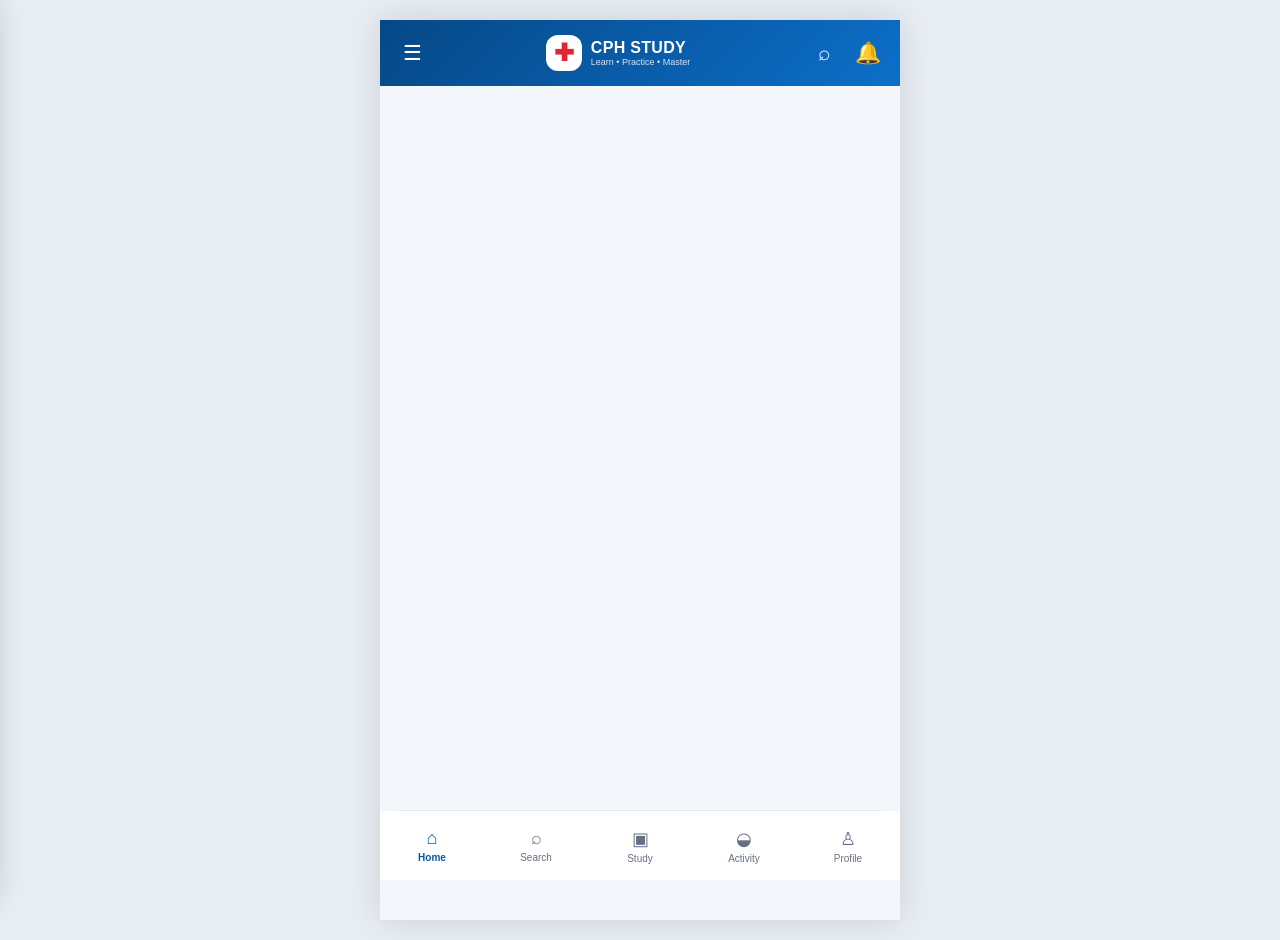
<file: index.html>
<!DOCTYPE html>
<html lang="en">
<head>
  <meta charset="UTF-8">
  <meta name="viewport" content="width=device-width,initial-scale=1,viewport-fit=cover">
  <meta name="theme-color" content="#0757a0">
  <meta name="description" content="CPH STUDY — Learn, Practice, Master">
  <title>CPH STUDY</title>
  <link rel="stylesheet" href="style.css">
</head>
<body>
<div id="app">
  <header class="topbar">
    <button class="icon-btn" id="menuBtn" aria-label="Menu">☰</button>
    <div class="brand-mini">
      <div class="brand-mark">✚</div>
      <div><strong>CPH STUDY</strong><small>Learn • Practice • Master</small></div>
    </div>
    <div class="top-actions">
      <button class="icon-btn" data-route="search">⌕</button>
      <button class="icon-btn" data-route="notifications">🔔</button>
    </div>
  </header>

  <main id="screen" class="screen"></main>

  <nav class="bottom-nav">
    <button data-route="home" class="nav-item active"><span>⌂</span><small>Home</small></button>
    <button data-route="search" class="nav-item"><span>⌕</span><small>Search</small></button>
    <button data-route="study" class="nav-item"><span>▣</span><small>Study</small></button>
    <button data-route="activity" class="nav-item"><span>◒</span><small>Activity</small></button>
    <button data-route="profile" class="nav-item"><span>♙</span><small>Profile</small></button>
  </nav>

  <aside id="drawer" class="drawer">
    <div class="drawer-head">
      <div class="brand-large"><div class="brand-logo">✚</div><div><b>CPH STUDY</b><span>Learn • Practice • Master</span></div></div>
      <button class="icon-btn" id="closeDrawer">×</button>
    </div>
    <button data-route="home">⌂ Home</button>
    <button data-route="levels">▣ CPH Levels</button>
    <button data-route="notes">📖 Notes</button>
    <button data-route="mcqs">☑ MCQs</button>
    <button data-route="quizzes">✓ Quizzes</button>
    <button data-route="calculations">▤ Calculations</button>
    <button data-route="bookmarks">🔖 Bookmarks</button>
    <button data-route="discussions">💬 Discussions</button>
    <button data-route="notifications">🔔 Notifications</button>
    <button data-route="progress">▥ My Progress</button>
    <button data-route="profile">♙ Profile</button>
  </aside>
  <div id="overlay" class="overlay"></div>
</div>
<script src="app.js"></script>
</body>
</html>
</file>
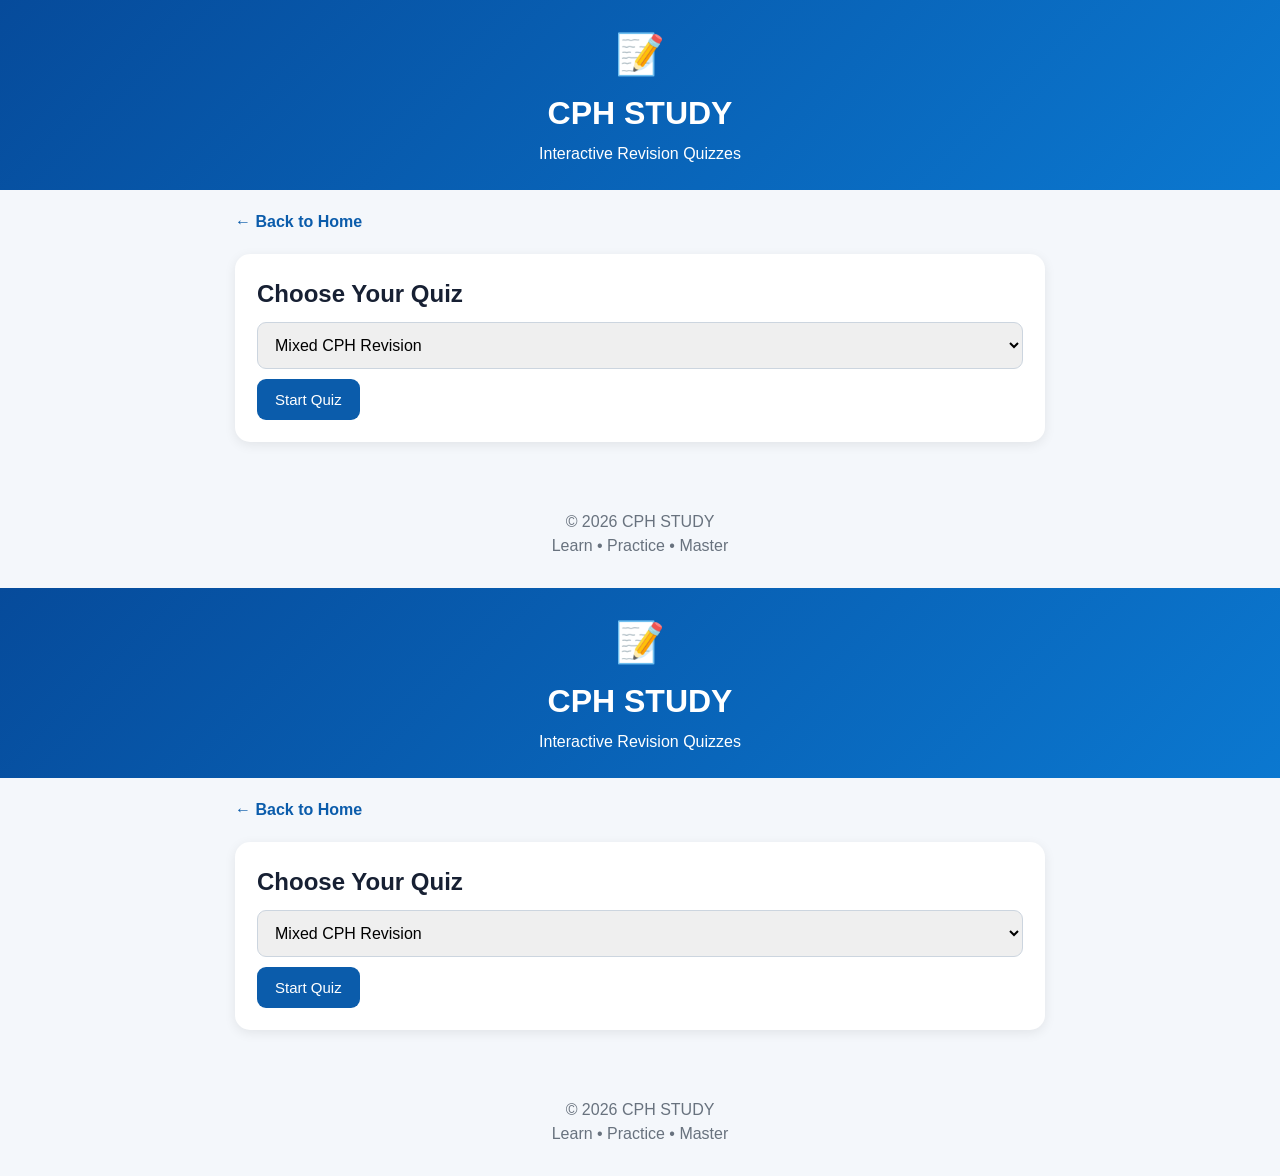
<file: Quizzes.html>
<!DOCTYPE html>
<html lang="en">
<head>
<meta charset="UTF-8">
<meta name="viewport" content="width=device-width, initial-scale=1.0">
<meta name="theme-color" content="#0b5cab">

<title>CPH STUDY | Quizzes</title>

<style>
*{
  box-sizing:border-box;
  margin:0;
  padding:0;
}

body{
  font-family:Arial,Helvetica,sans-serif;
  background:#f4f7fb;
  color:#172033;
  line-height:1.5;
}

header{
  background:linear-gradient(135deg,#064b9b,#0b78d0);
  color:white;
  text-align:center;
  padding:24px 15px;
}

header .icon{
  font-size:40px;
}

header h1{
  margin:5px 0;
}

.container{
  max-width:850px;
  margin:auto;
  padding:20px;
}

.back{
  display:inline-block;
  margin-bottom:20px;
  color:#0b5cab;
  text-decoration:none;
  font-weight:bold;
}

.panel{
  background:white;
  padding:22px;
  border-radius:15px;
  box-shadow:0 3px 12px rgba(0,0,0,.08);
  margin-bottom:18px;
}

select{
  width:100%;
  padding:13px;
  border:1px solid #ccd5df;
  border-radius:9px;
  font-size:16px;
  margin:10px 0;
}

button{
  border:0;
  border-radius:9px;
  padding:12px 18px;
  cursor:pointer;
  font-size:15px;
}

.primary{
  background:#0b5cab;
  color:white;
}

.primary:hover{
  background:#073f78;
}

.question-number{
  color:#0b5cab;
  font-weight:bold;
  margin-bottom:10px;
}

.question{
  font-size:20px;
  font-weight:bold;
  margin-bottom:18px;
}

.option{
  display:block;
  width:100%;
  text-align:left;
  background:#f5f7fa;
  border:1px solid #d9e0e8;
  margin:10px 0;
  padding:14px;
}

.option:hover{
  background:#eaf3ff;
}

.option.correct{
  background:#d9f5df;
  border-color:#39a854;
}

.option.wrong{
  background:#ffe0e0;
  border-color:#d33;
}

.option:disabled{
  cursor:not-allowed;
}

.explanation{
  margin-top:15px;
  padding:14px;
  background:#eef6ff;
  border-left:4px solid #0b5cab;
  display:none;
}

.explanation.show{
  display:block;
}

.progress{
  height:10px;
  background:#e1e6ec;
  border-radius:20px;
  overflow:hidden;
  margin:12px 0 20px;
}

.progress-bar{
  height:100%;
  width:0%;
  background:#0b5cab;
  transition:.3s;
}

.result{
  text-align:center;
}

.score{
  font-size:42px;
  font-weight:bold;
  color:#0b5cab;
  margin:15px;
}

.hidden{
  display:none!important;
}

.stats{
  display:grid;
  grid-template-columns:repeat(3,1fr);
  gap:10px;
  margin-top:15px;
}

.stat{
  background:#f4f7fb;
  padding:12px;
  border-radius:9px;
  text-align:center;
}

.stat b{
  display:block;
  font-size:20px;
  color:#0b5cab;
}

footer{
  text-align:center;
  padding:30px;
  color:#68727e;
}
</style>
</head>

<body>

<header>
  <div class="icon">📝</div>
  <h1>CPH STUDY</h1>
  <p>Interactive Revision Quizzes</p>
</header>

<div class="container">

<a href="index.html" class="back">← Back to Home</a>

<div class="panel" id="setup">

<h2>Choose Your Quiz</h2>

<select id="subject">
<option value="mixed">Mixed CPH Revision</option>
<option value="pharmacology">Pharmacology</option>
<option value="calculations">Pharmaceutical Calculations</option>
<option value="anatomy">Anatomy & Physiology</option>
<option value="microbiology">Microbiology</option>
<option value="pharmaceutics">Pharmaceutics</option>
</select>

<button class="primary" onclick="startQuiz()">
Start Quiz
</button>

</div>


<div class="panel hidden" id="quizBox">

<div class="question-number" id="questionNumber"></div>

<div class="progress">
<div class="progress-bar" id="progressBar"></div>
</div>

<div class="question" id="question"></div>

<div id="options"></div>

<div class="explanation" id="explanation"></div>

<br>

<button
class="primary hidden"
id="nextBtn"
onclick="nextQuestion()">
Next Question →
</button>

</div>


<div class="panel result hidden" id="resultBox">

<h2>🎉 Quiz Complete</h2>

<div class="score" id="score"></div>

<p id="resultMessage"></p>

<div class="stats">

<div class="stat">
<b id="correctCount">0</b>
Correct
</div>

<div class="stat">
<b id="wrongCount">0</b>
Wrong
</div>

<div class="stat">
<b id="percentage">0%</b>
Score
</div>

</div>

<br>

<button class="primary" onclick="restartQuiz()">
Try Again
</button>

</div>

</div>

<footer>
© 2026 CPH STUDY<br>
Learn • Practice • Master
</footer>


<script>

const questionBank = {

pharmacology:[

{
q:"What is pharmacology?",
options:[
"The study of drugs and their effects",
"The study of bones",
"The study of microorganisms only",
"The study of nutrition"
],
answer:0,
explanation:"Pharmacology is the science concerned with drugs and their interactions with living systems."
},

{
q:"What does pharmacokinetics describe?",
options:[
"What the drug does to the body",
"What the body does to the drug",
"Only adverse drug reactions",
"Only drug manufacturing"
],
answer:1,
explanation:"Pharmacokinetics describes the movement of drugs through the body, commonly summarized as ADME."
},

{
q:"Which of the following is part of ADME?",
options:[
"Absorption",
"Diagnosis",
"Sterilization",
"Vaccination"
],
answer:0,
explanation:"ADME stands for Absorption, Distribution, Metabolism and Excretion."
}

],

calculations:[

{
q:"A medicine contains 500 mg in 5 mL. How many mg are present in 1 mL?",
options:[
"50 mg",
"100 mg",
"250 mg",
"500 mg"
],
answer:1,
explanation:"500 mg ÷ 5 mL = 100 mg/mL."
},

{
q:"Which formula is commonly used for dilution calculations?",
options:[
"C₁V₁ = C₂V₂",
"F = ma",
"E = mc²",
"PV = nRT"
],
answer:0,
explanation:"C₁V₁ = C₂V₂ is commonly used to calculate dilution of solutions."
},

{
q:"A patient requires 250 mg. The available medicine contains 500 mg in 5 mL. What volume contains 250 mg?",
options:[
"1 mL",
"2.5 mL",
"5 mL",
"10 mL"
],
answer:1,
explanation:"250/500 × 5 mL = 2.5 mL."
}

],

anatomy:[

{
q:"Which organ pumps blood around the body?",
options:[
"Liver",
"Heart",
"Kidney",
"Lung"
],
answer:1,
explanation:"The heart pumps blood through the cardiovascular system."
},

{
q:"Which system is primarily responsible for gas exchange?",
options:[
"Digestive system",
"Respiratory system",
"Nervous system",
"Urinary system"
],
answer:1,
explanation:"The respiratory system is responsible for ventilation and gas exchange."
},

{
q:"What is homeostasis?",
options:[
"Complete absence of change",
"Maintenance of a relatively stable internal environment",
"Digestion of food",
"Movement of bones"
],
answer:1,
explanation:"Homeostasis refers to maintaining relatively stable internal conditions."
}

],

microbiology:[

{
q:"Microbiology is primarily the study of:",
options:[
"Microorganisms",
"Bones",
"Medicines only",
"Macroscopic plants only"
],
answer:0,
explanation:"Microbiology studies microorganisms such as bacteria, viruses, fungi and protozoa."
},

{
q:"Which technique is commonly used to differentiate many bacteria based on cell-wall characteristics?",
options:[
"Gram staining",
"Blood pressure measurement",
"Pulse oximetry",
"Urinalysis"
],
answer:0,
explanation:"Gram staining differentiates bacteria based largely on differences in their cell-wall structure."
}

],

pharmaceutics:[

{
q:"Pharmaceutics is mainly concerned with:",
options:[
"Converting active ingredients into suitable dosage forms",
"Diagnosing all diseases",
"Performing surgery",
"Studying only anatomy"
],
answer:0,
explanation:"Pharmaceutics deals with formulation and delivery of active pharmaceutical ingredients in suitable dosage forms."
},

{
q:"Which is a pharmaceutical dosage form?",
options:[
"Tablet",
"Neuron",
"Artery",
"Enzyme"
],
answer:0,
explanation:"Tablets are solid pharmaceutical dosage forms."
}

]

};


let currentQuestions=[];
let currentIndex=0;
let score=0;
let answered=false;


function shuffle(array){

return array
.sort(()=>Math.random()-0.5);

}


function startQuiz(){

const subject=document.getElementById("subject").value;

if(subject==="mixed"){

currentQuestions=[
...questionBank.pharmacology,
...questionBank.calculations,
...questionBank.anatomy,
...questionBank.microbiology,
...questionBank.pharmaceutics
];

}else{

currentQuestions=[
...questionBank[subject]
];

}

shuffle(currentQuestions);

currentIndex=0;
score=0;

document.getElementById("setup")
.classList.add("hidden");

document.getElementById("resultBox")
.classList.add("hidden");

document.getElementById("quizBox")
.classList.remove("hidden");

showQuestion();

}


function showQuestion(){

answered=false;

const item=currentQuestions[currentIndex];

document.getElementById("questionNumber").textContent=
"Question "+(currentIndex+1)+" of "+currentQuestions.length;

document.getElementById("question").textContent=item.q;

const progress=
(currentIndex/currentQuestions.length)*100;

document.getElementById("progressBar").style.width=
progress+"%";

const options=document.getElementById("options");

options.innerHTML="";

item.options.forEach((option,index)=>{

const button=document.createElement("button");

button.className="option";
button.textContent=option;

button.onclick=()=>checkAnswer(index,button);

options.appendChild(button);

});

document.getElementById("explanation")
.classList.remove("show");

document.getElementById("nextBtn")
.classList.add("hidden");

}


function checkAnswer(selected,button){

if(answered)return;

answered=true;

const item=currentQuestions[currentIndex];

const buttons=document.querySelectorAll(".option");

buttons.forEach((btn,index)=>{

btn.disabled=true;

if(index===item.answer){
btn.classList.add("correct");
}

});

if(selected===item.answer){

score++;

}else{

button.classList.add("wrong");

}

document.getElementById("explanation").textContent=
"Explanation: "+item.explanation;

document.getElementById("explanation")
.classList.add("show");

document.getElementById("nextBtn")
.classList.remove("hidden");

}


function nextQuestion(){

currentIndex++;

if(currentIndex>=currentQuestions.length){

finishQuiz();

}else{

showQuestion();

}

}


function finishQuiz(){

document.getElementById("quizBox")
.classList.add("hidden");

document.getElementById("resultBox")
.classList.remove("hidden");

const total=currentQuestions.length;

const percentage=Math.round((score/total)*100);

document.getElementById("score").textContent=
score+" / "+total;

document.getElementById("correctCount").textContent=
score;

document.getElementById("wrongCount").textContent=
total-score;

document.getElementById("percentage").textContent=
percentage+"%";

let message;

if(percentage>=80){

message="Excellent work! Keep revising and challenging yourself.";

}else if(percentage>=60){

message="Good performance. Review the questions you missed.";

}else{

message="Keep practicing. Review the study materials and try again.";

}

document.getElementById("resultMessage").textContent=
message;

saveProgress(percentage);

}


function saveProgress(percentage){

localStorage.setItem(
"cphLastQuizScore",
percentage
);

}


function restartQuiz(){

document.getElementById("resultBox")
.classList.add("hidden");

document.getElementById("setup")
.classList.remove("hidden");

}

</script>

</body>
  </html><!DOCTYPE html>
<html lang="en">
<head>
<meta charset="UTF-8">
<meta name="viewport" content="width=device-width, initial-scale=1.0">
<meta name="theme-color" content="#0b5cab">

<title>CPH STUDY | Quizzes</title>

<style>
*{
  box-sizing:border-box;
  margin:0;
  padding:0;
}

body{
  font-family:Arial,Helvetica,sans-serif;
  background:#f4f7fb;
  color:#172033;
  line-height:1.5;
}

header{
  background:linear-gradient(135deg,#064b9b,#0b78d0);
  color:white;
  text-align:center;
  padding:24px 15px;
}

header .icon{
  font-size:40px;
}

header h1{
  margin:5px 0;
}

.container{
  max-width:850px;
  margin:auto;
  padding:20px;
}

.back{
  display:inline-block;
  margin-bottom:20px;
  color:#0b5cab;
  text-decoration:none;
  font-weight:bold;
}

.panel{
  background:white;
  padding:22px;
  border-radius:15px;
  box-shadow:0 3px 12px rgba(0,0,0,.08);
  margin-bottom:18px;
}

select{
  width:100%;
  padding:13px;
  border:1px solid #ccd5df;
  border-radius:9px;
  font-size:16px;
  margin:10px 0;
}

button{
  border:0;
  border-radius:9px;
  padding:12px 18px;
  cursor:pointer;
  font-size:15px;
}

.primary{
  background:#0b5cab;
  color:white;
}

.primary:hover{
  background:#073f78;
}

.question-number{
  color:#0b5cab;
  font-weight:bold;
  margin-bottom:10px;
}

.question{
  font-size:20px;
  font-weight:bold;
  margin-bottom:18px;
}

.option{
  display:block;
  width:100%;
  text-align:left;
  background:#f5f7fa;
  border:1px solid #d9e0e8;
  margin:10px 0;
  padding:14px;
}

.option:hover{
  background:#eaf3ff;
}

.option.correct{
  background:#d9f5df;
  border-color:#39a854;
}

.option.wrong{
  background:#ffe0e0;
  border-color:#d33;
}

.option:disabled{
  cursor:not-allowed;
}

.explanation{
  margin-top:15px;
  padding:14px;
  background:#eef6ff;
  border-left:4px solid #0b5cab;
  display:none;
}

.explanation.show{
  display:block;
}

.progress{
  height:10px;
  background:#e1e6ec;
  border-radius:20px;
  overflow:hidden;
  margin:12px 0 20px;
}

.progress-bar{
  height:100%;
  width:0%;
  background:#0b5cab;
  transition:.3s;
}

.result{
  text-align:center;
}

.score{
  font-size:42px;
  font-weight:bold;
  color:#0b5cab;
  margin:15px;
}

.hidden{
  display:none!important;
}

.stats{
  display:grid;
  grid-template-columns:repeat(3,1fr);
  gap:10px;
  margin-top:15px;
}

.stat{
  background:#f4f7fb;
  padding:12px;
  border-radius:9px;
  text-align:center;
}

.stat b{
  display:block;
  font-size:20px;
  color:#0b5cab;
}

footer{
  text-align:center;
  padding:30px;
  color:#68727e;
}
</style>
</head>

<body>

<header>
  <div class="icon">📝</div>
  <h1>CPH STUDY</h1>
  <p>Interactive Revision Quizzes</p>
</header>

<div class="container">

<a href="index.html" class="back">← Back to Home</a>

<div class="panel" id="setup">

<h2>Choose Your Quiz</h2>

<select id="subject">
<option value="mixed">Mixed CPH Revision</option>
<option value="pharmacology">Pharmacology</option>
<option value="calculations">Pharmaceutical Calculations</option>
<option value="anatomy">Anatomy & Physiology</option>
<option value="microbiology">Microbiology</option>
<option value="pharmaceutics">Pharmaceutics</option>
</select>

<button class="primary" onclick="startQuiz()">
Start Quiz
</button>

</div>


<div class="panel hidden" id="quizBox">

<div class="question-number" id="questionNumber"></div>

<div class="progress">
<div class="progress-bar" id="progressBar"></div>
</div>

<div class="question" id="question"></div>

<div id="options"></div>

<div class="explanation" id="explanation"></div>

<br>

<button
class="primary hidden"
id="nextBtn"
onclick="nextQuestion()">
Next Question →
</button>

</div>


<div class="panel result hidden" id="resultBox">

<h2>🎉 Quiz Complete</h2>

<div class="score" id="score"></div>

<p id="resultMessage"></p>

<div class="stats">

<div class="stat">
<b id="correctCount">0</b>
Correct
</div>

<div class="stat">
<b id="wrongCount">0</b>
Wrong
</div>

<div class="stat">
<b id="percentage">0%</b>
Score
</div>

</div>

<br>

<button class="primary" onclick="restartQuiz()">
Try Again
</button>

</div>

</div>

<footer>
© 2026 CPH STUDY<br>
Learn • Practice • Master
</footer>


<script>

const questionBank = {

pharmacology:[

{
q:"What is pharmacology?",
options:[
"The study of drugs and their effects",
"The study of bones",
"The study of microorganisms only",
"The study of nutrition"
],
answer:0,
explanation:"Pharmacology is the science concerned with drugs and their interactions with living systems."
},

{
q:"What does pharmacokinetics describe?",
options:[
"What the drug does to the body",
"What the body does to the drug",
"Only adverse drug reactions",
"Only drug manufacturing"
],
answer:1,
explanation:"Pharmacokinetics describes the movement of drugs through the body, commonly summarized as ADME."
},

{
q:"Which of the following is part of ADME?",
options:[
"Absorption",
"Diagnosis",
"Sterilization",
"Vaccination"
],
answer:0,
explanation:"ADME stands for Absorption, Distribution, Metabolism and Excretion."
}

],

calculations:[

{
q:"A medicine contains 500 mg in 5 mL. How many mg are present in 1 mL?",
options:[
"50 mg",
"100 mg",
"250 mg",
"500 mg"
],
answer:1,
explanation:"500 mg ÷ 5 mL = 100 mg/mL."
},

{
q:"Which formula is commonly used for dilution calculations?",
options:[
"C₁V₁ = C₂V₂",
"F = ma",
"E = mc²",
"PV = nRT"
],
answer:0,
explanation:"C₁V₁ = C₂V₂ is commonly used to calculate dilution of solutions."
},

{
q:"A patient requires 250 mg. The available medicine contains 500 mg in 5 mL. What volume contains 250 mg?",
options:[
"1 mL",
"2.5 mL",
"5 mL",
"10 mL"
],
answer:1,
explanation:"250/500 × 5 mL = 2.5 mL."
}

],

anatomy:[

{
q:"Which organ pumps blood around the body?",
options:[
"Liver",
"Heart",
"Kidney",
"Lung"
],
answer:1,
explanation:"The heart pumps blood through the cardiovascular system."
},

{
q:"Which system is primarily responsible for gas exchange?",
options:[
"Digestive system",
"Respiratory system",
"Nervous system",
"Urinary system"
],
answer:1,
explanation:"The respiratory system is responsible for ventilation and gas exchange."
},

{
q:"What is homeostasis?",
options:[
"Complete absence of change",
"Maintenance of a relatively stable internal environment",
"Digestion of food",
"Movement of bones"
],
answer:1,
explanation:"Homeostasis refers to maintaining relatively stable internal conditions."
}

],

microbiology:[

{
q:"Microbiology is primarily the study of:",
options:[
"Microorganisms",
"Bones",
"Medicines only",
"Macroscopic plants only"
],
answer:0,
explanation:"Microbiology studies microorganisms such as bacteria, viruses, fungi and protozoa."
},

{
q:"Which technique is commonly used to differentiate many bacteria based on cell-wall characteristics?",
options:[
"Gram staining",
"Blood pressure measurement",
"Pulse oximetry",
"Urinalysis"
],
answer:0,
explanation:"Gram staining differentiates bacteria based largely on differences in their cell-wall structure."
}

],

pharmaceutics:[

{
q:"Pharmaceutics is mainly concerned with:",
options:[
"Converting active ingredients into suitable dosage forms",
"Diagnosing all diseases",
"Performing surgery",
"Studying only anatomy"
],
answer:0,
explanation:"Pharmaceutics deals with formulation and delivery of active pharmaceutical ingredients in suitable dosage forms."
},

{
q:"Which is a pharmaceutical dosage form?",
options:[
"Tablet",
"Neuron",
"Artery",
"Enzyme"
],
answer:0,
explanation:"Tablets are solid pharmaceutical dosage forms."
}

]

};


let currentQuestions=[];
let currentIndex=0;
let score=0;
let answered=false;


function shuffle(array){

return array
.sort(()=>Math.random()-0.5);

}


function startQuiz(){

const subject=document.getElementById("subject").value;

if(subject==="mixed"){

currentQuestions=[
...questionBank.pharmacology,
...questionBank.calculations,
...questionBank.anatomy,
...questionBank.microbiology,
...questionBank.pharmaceutics
];

}else{

currentQuestions=[
...questionBank[subject]
];

}

shuffle(currentQuestions);

currentIndex=0;
score=0;

document.getElementById("setup")
.classList.add("hidden");

document.getElementById("resultBox")
.classList.add("hidden");

document.getElementById("quizBox")
.classList.remove("hidden");

showQuestion();

}


function showQuestion(){

answered=false;

const item=currentQuestions[currentIndex];

document.getElementById("questionNumber").textContent=
"Question "+(currentIndex+1)+" of "+currentQuestions.length;

document.getElementById("question").textContent=item.q;

const progress=
(currentIndex/currentQuestions.length)*100;

document.getElementById("progressBar").style.width=
progress+"%";

const options=document.getElementById("options");

options.innerHTML="";

item.options.forEach((option,index)=>{

const button=document.createElement("button");

button.className="option";
button.textContent=option;

button.onclick=()=>checkAnswer(index,button);

options.appendChild(button);

});

document.getElementById("explanation")
.classList.remove("show");

document.getElementById("nextBtn")
.classList.add("hidden");

}


function checkAnswer(selected,button){

if(answered)return;

answered=true;

const item=currentQuestions[currentIndex];

const buttons=document.querySelectorAll(".option");

buttons.forEach((btn,index)=>{

btn.disabled=true;

if(index===item.answer){
btn.classList.add("correct");
}

});

if(selected===item.answer){

score++;

}else{

button.classList.add("wrong");

}

document.getElementById("explanation").textContent=
"Explanation: "+item.explanation;

document.getElementById("explanation")
.classList.add("show");

document.getElementById("nextBtn")
.classList.remove("hidden");

}


function nextQuestion(){

currentIndex++;

if(currentIndex>=currentQuestions.length){

finishQuiz();

}else{

showQuestion();

}

}


function finishQuiz(){

document.getElementById("quizBox")
.classList.add("hidden");

document.getElementById("resultBox")
.classList.remove("hidden");

const total=currentQuestions.length;

const percentage=Math.round((score/total)*100);

document.getElementById("score").textContent=
score+" / "+total;

document.getElementById("correctCount").textContent=
score;

document.getElementById("wrongCount").textContent=
total-score;

document.getElementById("percentage").textContent=
percentage+"%";

let message;

if(percentage>=80){

message="Excellent work! Keep revising and challenging yourself.";

}else if(percentage>=60){

message="Good performance. Review the questions you missed.";

}else{

message="Keep practicing. Review the study materials and try again.";

}

document.getElementById("resultMessage").textContent=
message;

saveProgress(percentage);

}


function saveProgress(percentage){

localStorage.setItem(
"cphLastQuizScore",
percentage
);

}


function restartQuiz(){

document.getElementById("resultBox")
.classList.add("hidden");

document.getElementById("setup")
.classList.remove("hidden");

}

</script>

</body>
</html>
</file>
<file: style.css>
*{box-sizing:border-box}
:root{
  --blue:#0757a0;--blue2:#0d6ed1;--dark:#082d62;--green:#0a9b5a;
  --orange:#f28b20;--purple:#7333a8;--bg:#f3f7fb;--text:#172033;--muted:#667085;
  --card:#fff;--line:#e4e9f0;--shadow:0 8px 24px rgba(9,45,86,.09);--radius:18px
}
html,body{margin:0;background:#e9eef5;font-family:Arial,Helvetica,sans-serif;color:var(--text)}
button,input,select{font:inherit}
button{cursor:pointer}
#app{max-width:520px;min-height:100vh;margin:auto;background:var(--bg);position:relative;box-shadow:0 0 35px #0002}
.topbar{height:66px;background:linear-gradient(135deg,#064887,#0c6fc9);color:white;display:flex;align-items:center;justify-content:space-between;padding:8px 12px;position:sticky;top:0;z-index:20}
.brand-mini{display:flex;align-items:center;gap:9px}
.brand-mini strong{display:block;font-size:16px;letter-spacing:.3px}
.brand-mini small{display:block;font-size:9px;opacity:.85}
.brand-mark{width:36px;height:36px;border-radius:12px;background:white;color:#e52432;display:grid;place-items:center;font-weight:900;font-size:24px}
.top-actions{display:flex;gap:4px}
.icon-btn{border:0;background:transparent;color:inherit;width:40px;height:40px;border-radius:12px;font-size:21px}
.icon-btn:hover{background:#ffffff20}
.screen{padding:16px 14px 92px;min-height:calc(100vh - 66px)}
.bottom-nav{position:fixed;bottom:0;left:50%;transform:translateX(-50%);width:min(520px,100%);height:70px;background:#fff;border-top:1px solid var(--line);display:grid;grid-template-columns:repeat(5,1fr);z-index:30;padding-bottom:env(safe-area-inset-bottom)}
.nav-item{border:0;background:white;color:#667085;display:flex;flex-direction:column;align-items:center;justify-content:center;gap:3px;font-size:18px}
.nav-item small{font-size:10px}
.nav-item.active{color:var(--blue);font-weight:700}
h1,h2,h3,p{margin-top:0}
.page-title{font-size:23px;margin:5px 0 4px}
.subtitle{color:var(--muted);font-size:13px;margin-bottom:16px}
.hero{background:linear-gradient(135deg,#063d79,#0a6fd0);color:#fff;border-radius:22px;padding:18px;box-shadow:var(--shadow);margin-bottom:16px}
.hero h1{font-size:22px;margin-bottom:5px}
.hero p{font-size:13px;opacity:.92;margin:0}
.motivation{margin-top:15px;background:#ffffff18;border:1px solid #ffffff22;border-radius:14px;padding:12px;font-size:13px}
.section-head{display:flex;align-items:center;justify-content:space-between;margin:17px 2px 9px}
.section-head h2{font-size:16px;margin:0}
.link-btn{border:0;background:transparent;color:var(--blue);font-weight:700;font-size:12px}
.grid{display:grid;grid-template-columns:repeat(3,1fr);gap:9px}
.quick{background:white;border:1px solid var(--line);border-radius:16px;padding:13px 7px;text-align:center;box-shadow:0 3px 10px #00000007}
.quick .qicon{font-size:23px;margin-bottom:6px}
.quick b{display:block;font-size:11px}
.level-grid{display:grid;grid-template-columns:1fr 1fr;gap:11px}
.level{border:0;border-radius:18px;color:white;text-align:left;padding:17px;min-height:115px;box-shadow:var(--shadow)}
.level h3{margin:0 0 7px;font-size:17px}.level p{margin:0;font-size:11px;opacity:.9}.level span{display:block;margin-top:12px;font-size:24px}
.l11{background:#287fe0}.l12{background:#099653}.l21{background:#f07d1a}.l22{background:#7435a9}
.card{background:var(--card);border:1px solid var(--line);border-radius:var(--radius);padding:15px;box-shadow:0 4px 15px #00000007;margin-bottom:10px}
.list-card{display:flex;align-items:center;gap:12px;cursor:pointer}
.avatar-icon{width:42px;height:42px;border-radius:13px;background:#eaf3ff;display:grid;place-items:center;font-size:22px;flex:none}
.list-card .grow{flex:1}.list-card b{font-size:13px}.list-card small{display:block;color:var(--muted);margin-top:4px;font-size:11px}
.arrow{color:#667085;font-size:20px}
.course-list{display:grid;gap:9px}
.course-card{display:flex;align-items:center;gap:11px;padding:13px;background:#fff;border:1px solid var(--line);border-radius:15px}
.course-card .emoji{font-size:23px;width:35px;text-align:center}
.course-card .grow{flex:1}.course-card b{font-size:13px}.course-card small{display:block;color:var(--muted);font-size:10px;margin-top:3px}
.searchbox{display:flex;background:#fff;border:1px solid var(--line);border-radius:14px;padding:5px 6px;gap:5px;margin-bottom:13px}
.searchbox input{flex:1;border:0;outline:0;padding:9px;background:transparent;font-size:14px}
.primary{border:0;background:var(--blue2);color:white;border-radius:11px;padding:10px 14px;font-weight:700}
.secondary{border:1px solid var(--line);background:white;color:var(--text);border-radius:11px;padding:10px 14px;font-weight:700}
.tabs{display:flex;gap:7px;overflow:auto;margin:4px 0 13px}.tab{white-space:nowrap;border:1px solid var(--line);background:white;border-radius:20px;padding:8px 13px;font-size:11px}.tab.active{background:var(--blue);color:white;border-color:var(--blue)}
.note-body{font-size:13px;line-height:1.65}.note-body h3{font-size:15px;margin:17px 0 7px;color:var(--dark)}.note-body ul{padding-left:20px}
.progressbar{height:9px;background:#e7edf4;border-radius:10px;overflow:hidden}.progressbar span{display:block;height:100%;background:linear-gradient(90deg,#0b9d62,#0873cc);border-radius:10px}
.stat-grid{display:grid;grid-template-columns:repeat(3,1fr);gap:9px}.stat{text-align:center;background:#fff;border:1px solid var(--line);border-radius:15px;padding:13px}.stat strong{display:block;font-size:21px;color:var(--blue)}.stat small{font-size:10px;color:var(--muted)}
.quiz-question{font-size:16px;font-weight:700;line-height:1.45}
.option{width:100%;text-align:left;border:1px solid var(--line);background:#fff;border-radius:13px;padding:12px;margin:7px 0;font-size:13px}
.option.correct{background:#dff5e9;border-color:#58b87e}.option.wrong{background:#ffe5e5;border-color:#e87979}
.feedback{padding:12px;border-radius:13px;background:#eef8f1;margin-top:9px;font-size:12px}
.calc-grid{display:grid;grid-template-columns:1fr 1fr;gap:10px}
.calc-tile{border:1px solid var(--line);background:#fff;border-radius:16px;padding:16px;text-align:left;box-shadow:0 4px 12px #00000006}
.calc-tile .emoji{font-size:23px}.calc-tile b{display:block;margin-top:8px;font-size:12px}.calc-tile small{color:var(--muted);font-size:10px}
.form-group{margin-bottom:11px}.form-group label{display:block;font-size:11px;font-weight:700;margin-bottom:5px}.form-group input,.form-group select{width:100%;border:1px solid var(--line);border-radius:11px;padding:11px;background:white;outline:none}
.result{background:#eaf6ff;border:1px solid #c9e5ff;border-radius:14px;padding:14px;margin-top:12px}.result strong{font-size:20px;color:var(--blue)}
.empty{text-align:center;padding:30px 12px;color:var(--muted);font-size:13px}
.drawer{position:fixed;top:0;bottom:0;left:0;width:min(330px,88%);background:#fff;z-index:60;transform:translateX(-105%);transition:.25s;box-shadow:10px 0 30px #0003;padding:14px}
.drawer.open{transform:translateX(0)}.drawer-head{display:flex;justify-content:space-between;align-items:center;margin-bottom:12px}
.brand-large{display:flex;align-items:center;gap:9px}.brand-logo{width:45px;height:45px;border-radius:14px;background:#0757a0;color:#fff;display:grid;place-items:center;font-size:27px}.brand-large b{display:block;color:var(--blue)}.brand-large span{display:block;font-size:9px;color:var(--muted)}
.drawer>button:not(.icon-btn){display:block;width:100%;text-align:left;border:0;background:#fff;padding:13px;border-radius:11px;font-weight:600;font-size:13px}.drawer>button:not(.icon-btn):hover{background:#edf5ff;color:var(--blue)}
.overlay{display:none;position:fixed;inset:0;background:#0007;z-index:50}.overlay.show{display:block}
.toast{position:fixed;bottom:82px;left:50%;transform:translateX(-50%);background:#172033;color:#fff;padding:11px 15px;border-radius:12px;font-size:12px;z-index:100;box-shadow:var(--shadow)}
@media(min-width:700px){body{padding:20px 0}.bottom-nav{bottom:20px;border-radius:20px}.screen{min-height:calc(100vh - 86px)}}
</file>
